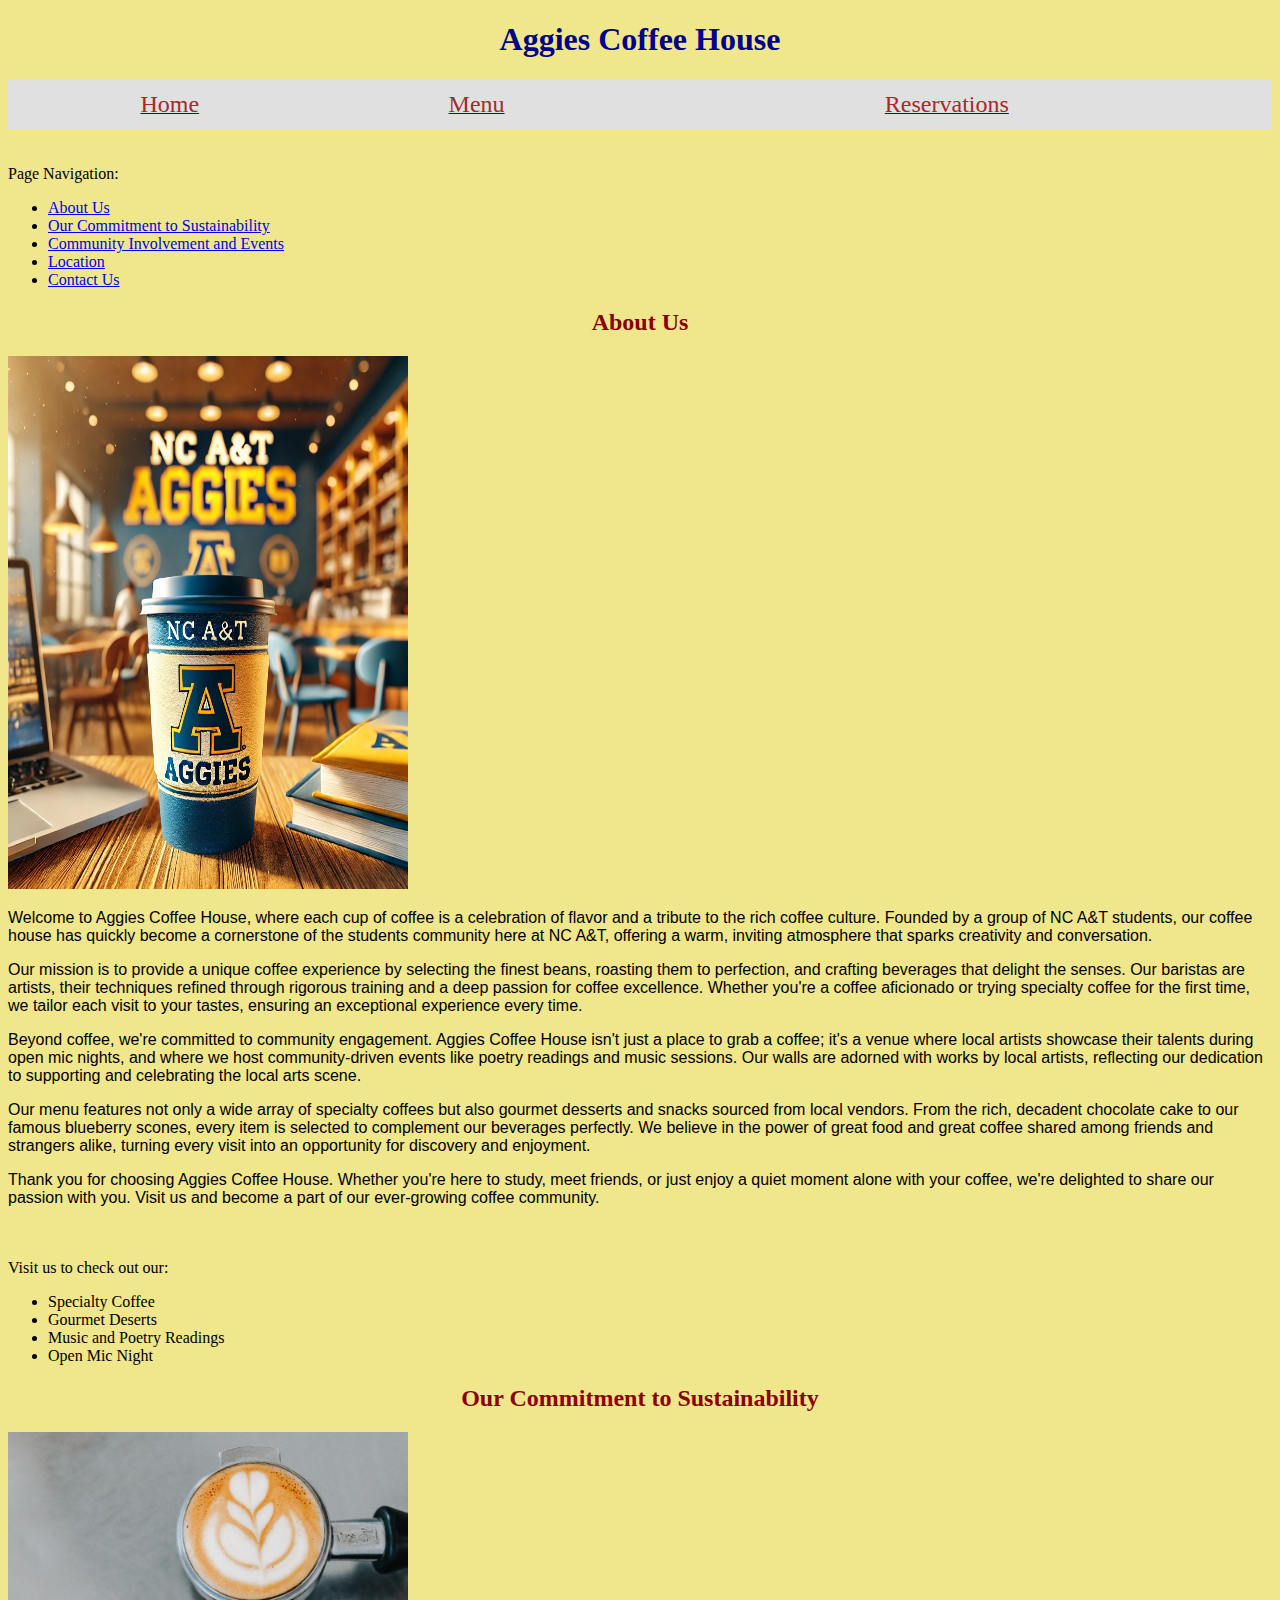
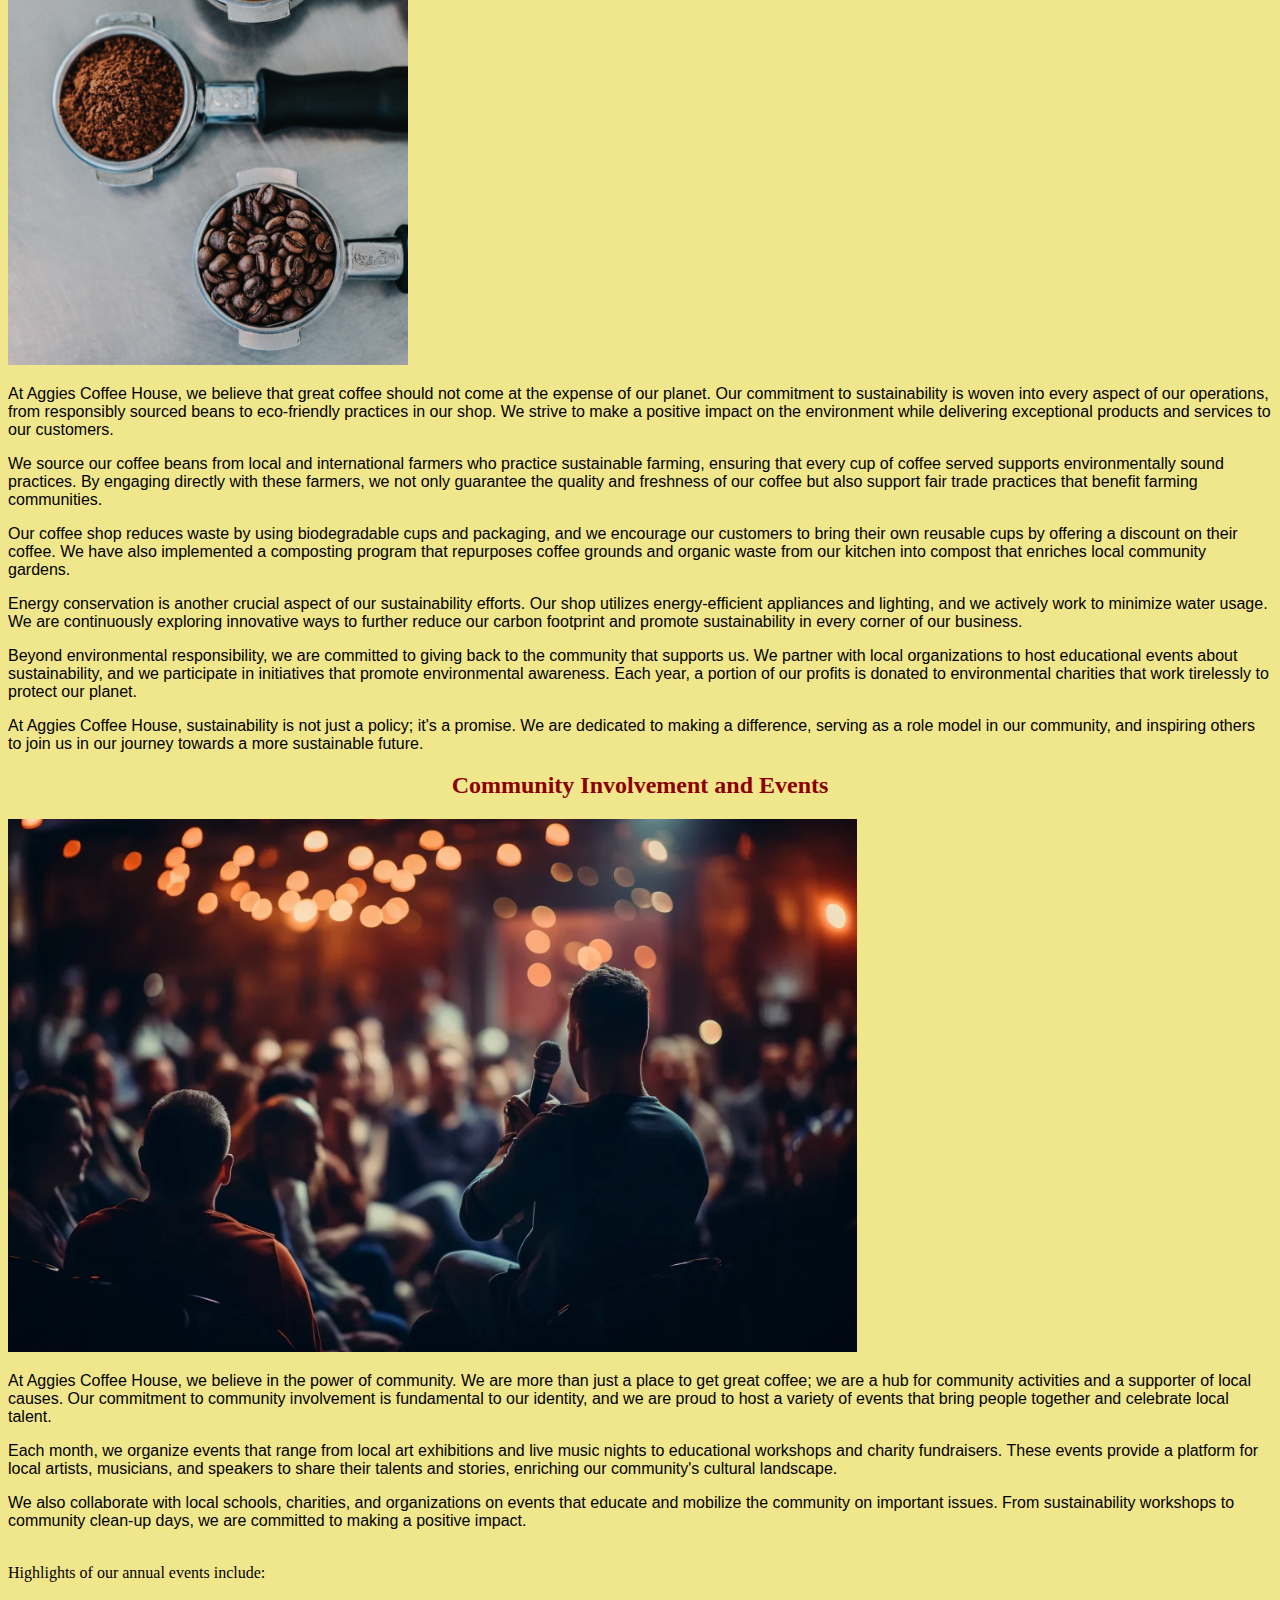
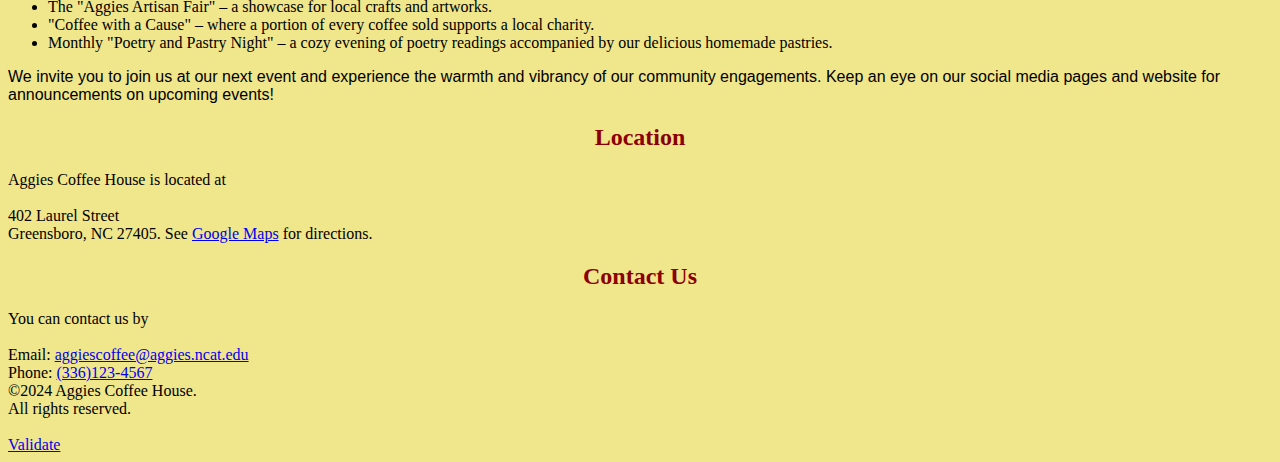
<file: assignment5/index.html>
<!DOCTYPE html>
<html lang="en">
<head>
    <meta charset="UTF-8">
    <title>Aggies Coffee House</title>
    <meta name="author" content="Group8">
    <link rel="icon" type="image/x-icon" href="images/favicon.ico">
</head>
<body bgcolor="#f0e68c">

    <header>
        <h1 align="center">
            <font color="darkblue">Aggies Coffee House</font>
        </h1>
        <nav>

            <table align="center" border="0" cellspacing="10" width="100%" bgcolor="#e0e0e0">
              <tr>
                <td align="center"><a href="index.html"><font color="brown" size="5">Home</font></a></td>
                <td align="center"><a href="menu.html"><font color="brown" size="5">Menu</font></a></td>
                <td align="center"><a href="reservations.html"><font color="brown" size="5">Reservations</font></a></td>
              </tr>
            </table>

            <br><br>Page Navigation:
            <ul>
                <li><a href="#about-us">About Us</a></li>
                <li><a href="#sustainability">Our Commitment to Sustainability</a></li>
                <li><a href="#community-events">Community Involvement and Events</a></li>
                <li><a href="#location">Location</a></li>
                <li><a href="#contact">Contact Us</a></li>
            </ul>
        </nav>
    </header>

    <main>
        <section id="about-us">
            <h2 align="center"><font color="darkred">About Us</font></h2>
            <img src="images/logo.png" alt="Aggies Coffee House" width="400" height="533">
            <p><font face="Arial" size="3">
                Welcome to Aggies Coffee House, where each cup of coffee is a celebration of flavor and a tribute to the rich coffee culture. Founded by a group of NC A&T students, our coffee house has quickly become a cornerstone of the students community here at NC A&T, offering a warm, inviting atmosphere that sparks creativity and conversation.
            </font></p>
            <p><font face="Arial" size="3">
                Our mission is to provide a unique coffee experience by selecting the finest beans, roasting them to perfection, and crafting beverages that delight the senses. Our baristas are artists, their techniques refined through rigorous training and a deep passion for coffee excellence. Whether you're a coffee aficionado or trying specialty coffee for the first time, we tailor each visit to your tastes, ensuring an exceptional experience every time.
            </font></p>
            <p><font face="Arial" size="3">
                Beyond coffee, we're committed to community engagement. Aggies Coffee House isn't just a place to grab a coffee; it's a venue where local artists showcase their talents during open mic nights, and where we host community-driven events like poetry readings and music sessions. Our walls are adorned with works by local artists, reflecting our dedication to supporting and celebrating the local arts scene.
            </font></p>
            <p><font face="Arial" size="3">
                Our menu features not only a wide array of specialty coffees but also gourmet desserts and snacks sourced from local vendors. From the rich, decadent chocolate cake to our famous blueberry scones, every item is selected to complement our beverages perfectly. We believe in the power of great food and great coffee shared among friends and strangers alike, turning every visit into an opportunity for discovery and enjoyment.
            </font></p>
            <p><font face="Arial" size="3">
                Thank you for choosing Aggies Coffee House. Whether you're here to study, meet friends, or just enjoy a quiet moment alone with your coffee, we're delighted to share our passion with you. Visit us and become a part of our ever-growing coffee community.
            </font></p>


            <br><br>Visit us to check out our:
            
            <ul>
                <li>Specialty Coffee</li>
                <li>Gourmet Deserts</li>
                <li>Music and Poetry Readings</li>
                <li>Open Mic Night</li>
            </ul>
        </section>

        <section id="sustainability">
            <h2 align="center"><font color="darkred">Our Commitment to Sustainability</font></h2>
            <img src="images/coffee.jpg" alt="Coffee" width="400" height="533">

            <p><font face="Arial" size="3">
                At Aggies Coffee House, we believe that great coffee should not come at the expense of our planet. Our commitment to sustainability is woven into every aspect of our operations, from responsibly sourced beans to eco-friendly practices in our shop. We strive to make a positive impact on the environment while delivering exceptional products and services to our customers.
            </font></p>
            <p><font face="Arial" size="3">
                We source our coffee beans from local and international farmers who practice sustainable farming, ensuring that every cup of coffee served supports environmentally sound practices. By engaging directly with these farmers, we not only guarantee the quality and freshness of our coffee but also support fair trade practices that benefit farming communities.
            </font></p>
            <p><font face="Arial" size="3">
                Our coffee shop reduces waste by using biodegradable cups and packaging, and we encourage our customers to bring their own reusable cups by offering a discount on their coffee. We have also implemented a composting program that repurposes coffee grounds and organic waste from our kitchen into compost that enriches local community gardens.
            </font></p>
            <p><font face="Arial" size="3">
                Energy conservation is another crucial aspect of our sustainability efforts. Our shop utilizes energy-efficient appliances and lighting, and we actively work to minimize water usage. We are continuously exploring innovative ways to further reduce our carbon footprint and promote sustainability in every corner of our business.
            </font></p>
            <p><font face="Arial" size="3">
                Beyond environmental responsibility, we are committed to giving back to the community that supports us. We partner with local organizations to host educational events about sustainability, and we participate in initiatives that promote environmental awareness. Each year, a portion of our profits is donated to environmental charities that work tirelessly to protect our planet.
            </font></p>
            <p><font face="Arial" size="3">
                At Aggies Coffee House, sustainability is not just a policy; it's a promise. We are dedicated to making a difference, serving as a role model in our community, and inspiring others to join us in our journey towards a more sustainable future.
            </font></p>
        </section>

        <section id="community-events">
            <h2 align="center"><font color="darkred">Community Involvement and Events</font></h2>
            <img src="images/community.png" alt="Community at Aggies Coffee House" height="533">

            <p><font face="Arial" size="3">
                At Aggies Coffee House, we believe in the power of community. We are more than just a place to get great coffee; we are a hub for community activities and a supporter of local causes. Our commitment to community involvement is fundamental to our identity, and we are proud to host a variety of events that bring people together and celebrate local talent.
            </font></p>
            <p><font face="Arial" size="3">
                Each month, we organize events that range from local art exhibitions and live music nights to educational workshops and charity fundraisers. These events provide a platform for local artists, musicians, and speakers to share their talents and stories, enriching our community's cultural landscape.
            </font></p>
            <p><font face="Arial" size="3">
                We also collaborate with local schools, charities, and organizations on events that educate and mobilize the community on important issues. From sustainability workshops to community clean-up days, we are committed to making a positive impact.
            </font></p>

            <br>Highlights of our annual events include:
                <ul>
                    <li>The "Aggies Artisan Fair" – a showcase for local crafts and artworks.</li>
                    <li>"Coffee with a Cause" – where a portion of every coffee sold supports a local charity.</li>
                    <li>Monthly "Poetry and Pastry Night" – a cozy evening of poetry readings accompanied by our delicious homemade pastries.</li>
                </ul>
            
            <p><font face="Arial" size="3">
                We invite you to join us at our next event and experience the warmth and vibrancy of our community engagements. Keep an eye on our social media pages and website for announcements on upcoming events!
            </font></p>
        </section>

        <section id="location">
            <h2 align="center"><font color="darkred">Location</font></h2>
                Aggies Coffee House is located at 
                <br><br>
                402 Laurel Street
                <br>
                Greensboro, NC 27405.
            
            See <a href="https://maps.app.goo.gl/orBDhaC6fTrbt9LY6" target="_blank">Google Maps</a> for directions.
        </section>

        <section id="contact">
            <h2 align="center"><font color="darkred">Contact Us</font></h2>
                You can contact us by 
                <br><br>
                Email: <a href="mailto:aggiescoffee@aggies.ncat.edu">aggiescoffee@aggies.ncat.edu</a>
                <br>
                Phone: <a href="tel:+13361234567">(336)123-4567</a>
        </section>

    </main>

    <footer>
        &copy;2024 Aggies Coffee House.<br>
        All rights reserved.<br><br>
        <a href="https://validator.w3.org/check?uri=referer" referrerpolicy="unsafe-url">Validate</a>
    </footer>


</body>
</html>
</file>
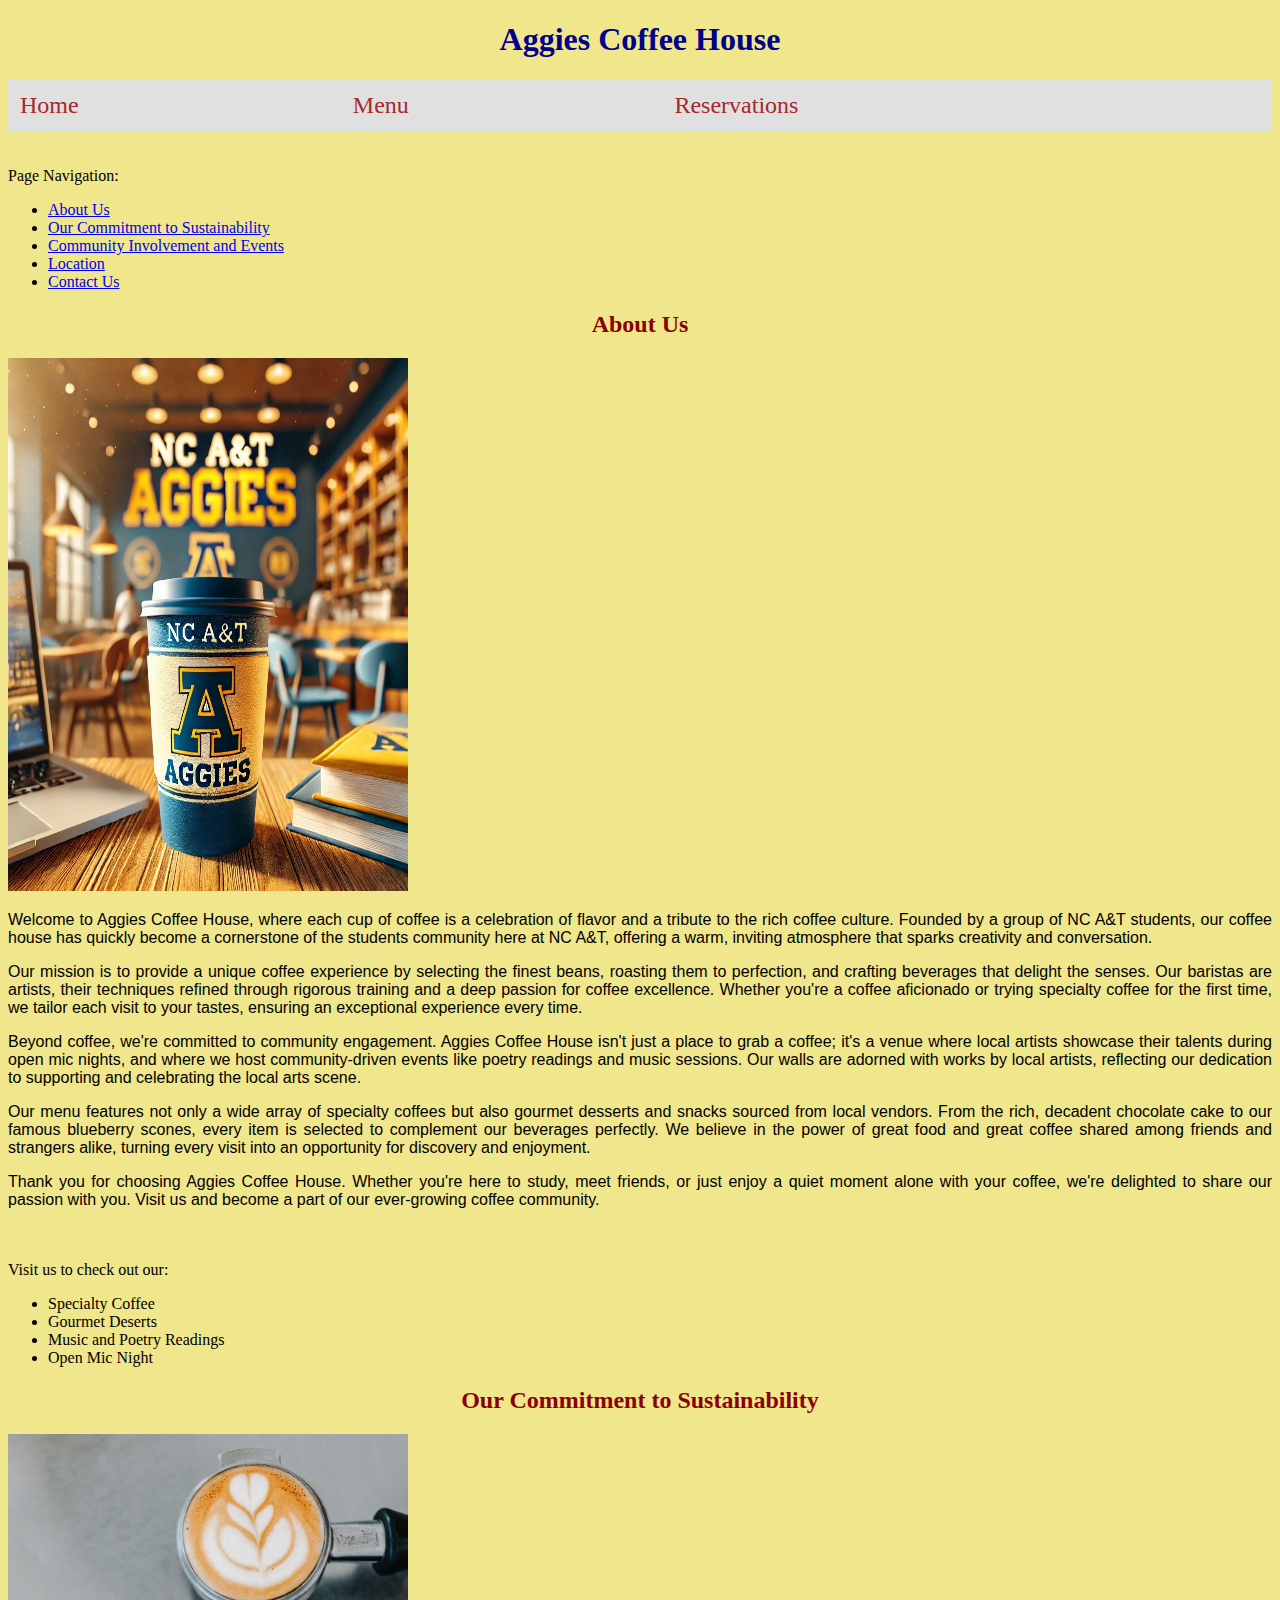
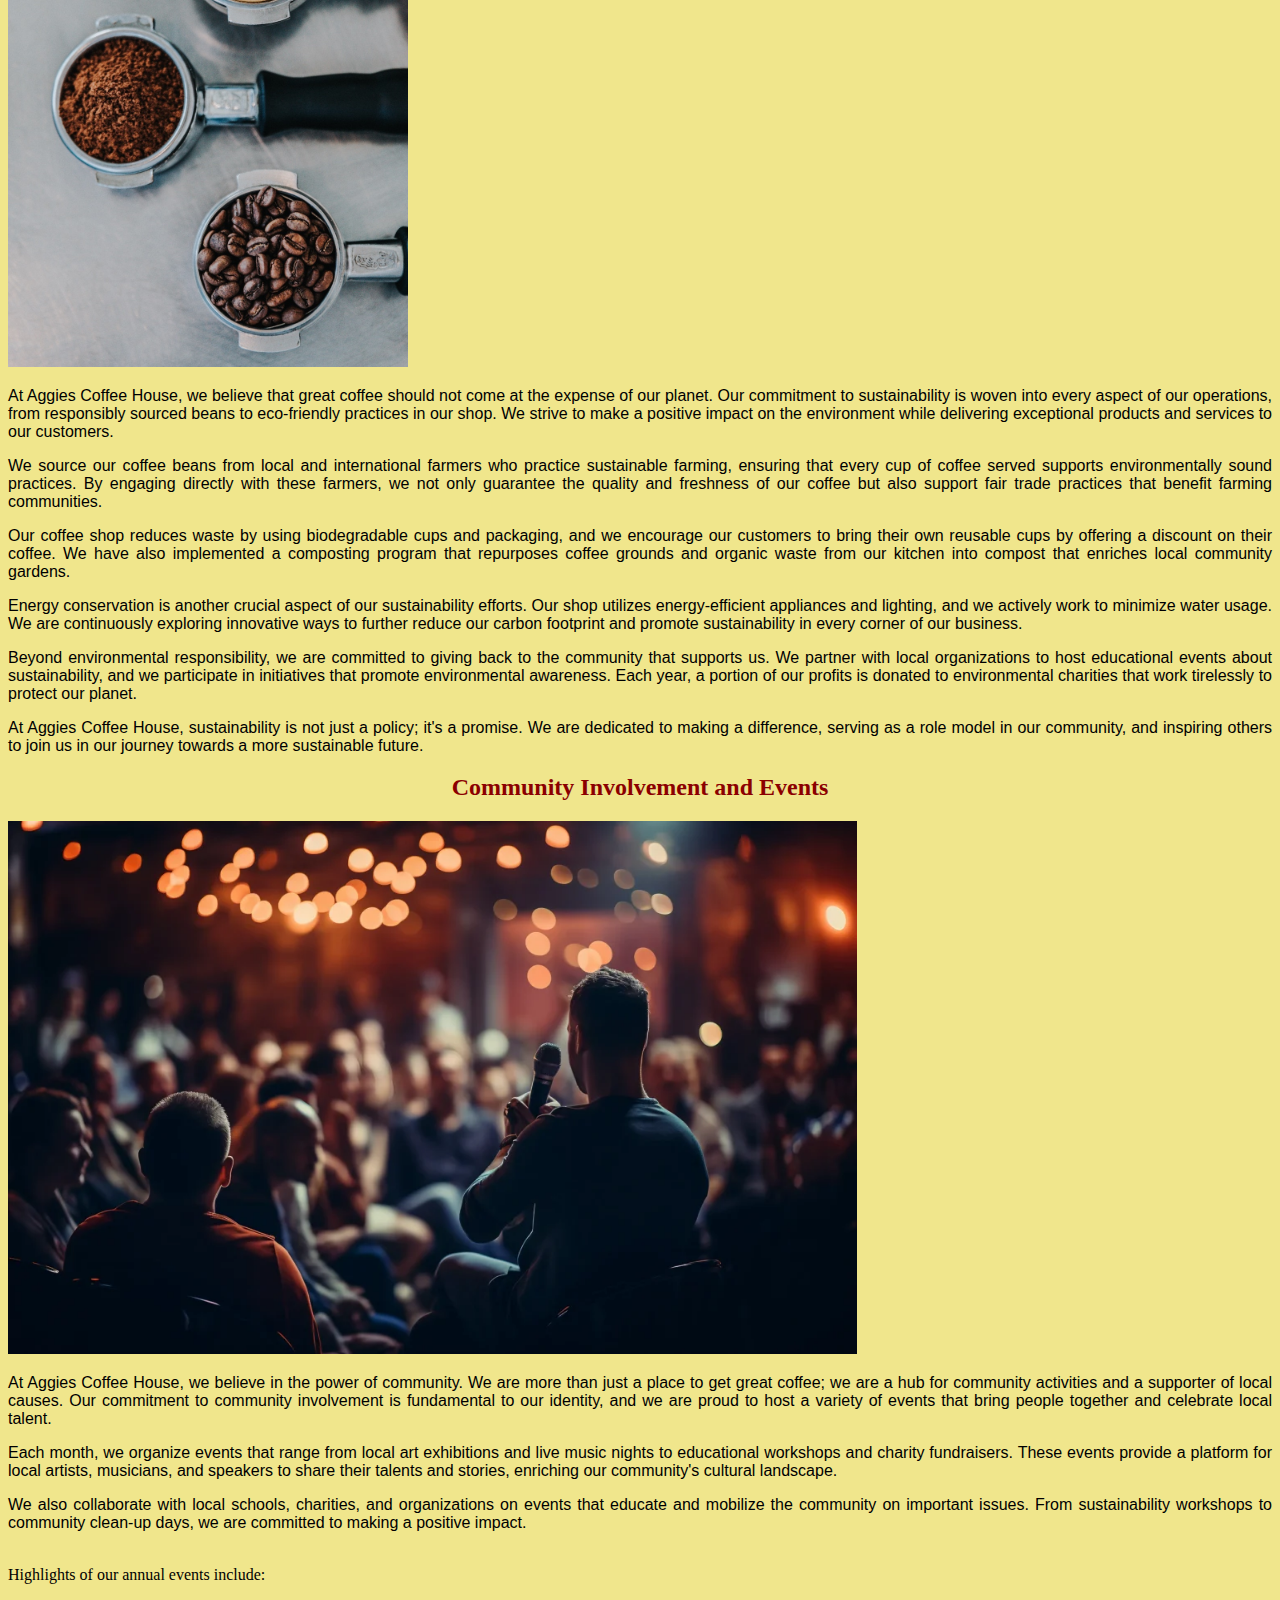
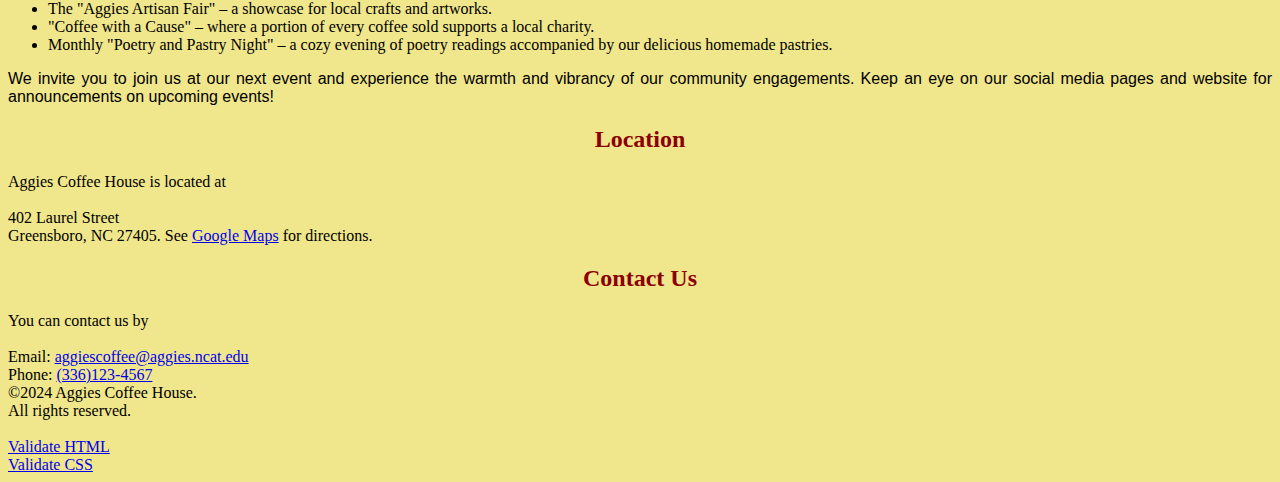
<file: assignment6/index.html>
<!DOCTYPE html>
<html lang="en">
<head>
    <meta charset="UTF-8">
    <title>Aggies Coffee House</title>
    <meta name="author" content="Group8">
    <link rel="icon" type="image/x-icon" href="images/favicon.ico">
<link rel="stylesheet" type="text/css" href="styles.css"></head>
<body>

    <header>
        <h1>Aggies Coffee House</h1>
        <nav>

            <table>
              <tr>
                <td><a href="index.html">Home</a></td>
                <td><a href="menu.html">Menu</a></td>
                <td><a href="reservations.html">Reservations</a></td>
              </tr>
            </table>

            <br><br>Page Navigation:
            <ul>
                <li><a href="#about-us">About Us</a></li>
                <li><a href="#sustainability">Our Commitment to Sustainability</a></li>
                <li><a href="#community-events">Community Involvement and Events</a></li>
                <li><a href="#location">Location</a></li>
                <li><a href="#contact">Contact Us</a></li>
            </ul>
        </nav>
    </header>

    <main>
        <section id="about-us">
            <h2>About Us</h2>
            <img src="images/logo.png" alt="Aggies Coffee House" width="400" height="533">
            <p>
                Welcome to Aggies Coffee House, where each cup of coffee is a celebration of flavor and a tribute to the rich coffee culture. Founded by a group of NC A&T students, our coffee house has quickly become a cornerstone of the students community here at NC A&T, offering a warm, inviting atmosphere that sparks creativity and conversation.
            </p>
            <p>
                Our mission is to provide a unique coffee experience by selecting the finest beans, roasting them to perfection, and crafting beverages that delight the senses. Our baristas are artists, their techniques refined through rigorous training and a deep passion for coffee excellence. Whether you're a coffee aficionado or trying specialty coffee for the first time, we tailor each visit to your tastes, ensuring an exceptional experience every time.
            </p>
            <p>
                Beyond coffee, we're committed to community engagement. Aggies Coffee House isn't just a place to grab a coffee; it's a venue where local artists showcase their talents during open mic nights, and where we host community-driven events like poetry readings and music sessions. Our walls are adorned with works by local artists, reflecting our dedication to supporting and celebrating the local arts scene.
            </p>
            <p>
                Our menu features not only a wide array of specialty coffees but also gourmet desserts and snacks sourced from local vendors. From the rich, decadent chocolate cake to our famous blueberry scones, every item is selected to complement our beverages perfectly. We believe in the power of great food and great coffee shared among friends and strangers alike, turning every visit into an opportunity for discovery and enjoyment.
            </p>
            <p>
                Thank you for choosing Aggies Coffee House. Whether you're here to study, meet friends, or just enjoy a quiet moment alone with your coffee, we're delighted to share our passion with you. Visit us and become a part of our ever-growing coffee community.
            </p>


            <br><br>Visit us to check out our:
            
            <ul>
                <li>Specialty Coffee</li>
                <li>Gourmet Deserts</li>
                <li>Music and Poetry Readings</li>
                <li>Open Mic Night</li>
            </ul>
        </section>

        <section id="sustainability">
            <h2>Our Commitment to Sustainability</h2>

            <img src="images/coffee.jpg" alt="Coffee" width="400" height="533">

            <p>
                At Aggies Coffee House, we believe that great coffee should not come at the expense of our planet. Our commitment to sustainability is woven into every aspect of our operations, from responsibly sourced beans to eco-friendly practices in our shop. We strive to make a positive impact on the environment while delivering exceptional products and services to our customers.
            </p>
            <p>
                We source our coffee beans from local and international farmers who practice sustainable farming, ensuring that every cup of coffee served supports environmentally sound practices. By engaging directly with these farmers, we not only guarantee the quality and freshness of our coffee but also support fair trade practices that benefit farming communities.
            </p>
            <p>
                Our coffee shop reduces waste by using biodegradable cups and packaging, and we encourage our customers to bring their own reusable cups by offering a discount on their coffee. We have also implemented a composting program that repurposes coffee grounds and organic waste from our kitchen into compost that enriches local community gardens.
            </p>
            <p>
                Energy conservation is another crucial aspect of our sustainability efforts. Our shop utilizes energy-efficient appliances and lighting, and we actively work to minimize water usage. We are continuously exploring innovative ways to further reduce our carbon footprint and promote sustainability in every corner of our business.
            </p>
            <p>
                Beyond environmental responsibility, we are committed to giving back to the community that supports us. We partner with local organizations to host educational events about sustainability, and we participate in initiatives that promote environmental awareness. Each year, a portion of our profits is donated to environmental charities that work tirelessly to protect our planet.
            </p>
            <p>
                At Aggies Coffee House, sustainability is not just a policy; it's a promise. We are dedicated to making a difference, serving as a role model in our community, and inspiring others to join us in our journey towards a more sustainable future.
            </p>
        </section>

        <section id="community-events">
            <h2>Community Involvement and Events</h2>
            <img src="images/community.png" alt="Community at Aggies Coffee House" height="533">

            <p>
                At Aggies Coffee House, we believe in the power of community. We are more than just a place to get great coffee; we are a hub for community activities and a supporter of local causes. Our commitment to community involvement is fundamental to our identity, and we are proud to host a variety of events that bring people together and celebrate local talent.
            </p>
            <p>
                Each month, we organize events that range from local art exhibitions and live music nights to educational workshops and charity fundraisers. These events provide a platform for local artists, musicians, and speakers to share their talents and stories, enriching our community's cultural landscape.
            </p>
            <p>
                We also collaborate with local schools, charities, and organizations on events that educate and mobilize the community on important issues. From sustainability workshops to community clean-up days, we are committed to making a positive impact.
            </p>

            <br>Highlights of our annual events include:
                <ul>
                    <li>The "Aggies Artisan Fair" – a showcase for local crafts and artworks.</li>
                    <li>"Coffee with a Cause" – where a portion of every coffee sold supports a local charity.</li>
                    <li>Monthly "Poetry and Pastry Night" – a cozy evening of poetry readings accompanied by our delicious homemade pastries.</li>
                </ul>
            
            <p>
                We invite you to join us at our next event and experience the warmth and vibrancy of our community engagements. Keep an eye on our social media pages and website for announcements on upcoming events!
            </p>
        </section>

        <section id="location">
            <h2>Location</h2>
                Aggies Coffee House is located at 
                <br><br>
                402 Laurel Street
                <br>
                Greensboro, NC 27405.
            
            See <a href="https://maps.app.goo.gl/orBDhaC6fTrbt9LY6" target="_blank">Google Maps</a> for directions.
        </section>

        <section id="contact">
            <h2>Contact Us</h2>
                You can contact us by 
                <br><br>
                Email: <a href="mailto:aggiescoffee@aggies.ncat.edu">aggiescoffee@aggies.ncat.edu</a>
                <br>
                Phone: <a href="tel:+13361234567">(336)123-4567</a>
        </section>

    </main>

    <footer>
        &copy;2024 Aggies Coffee House.<br>
        All rights reserved.<br><br>

        <a href="https://validator.w3.org/check?uri=referer" referrerpolicy="unsafe-url">Validate HTML</a> <br>

        <a href="https://jigsaw.w3.org/css-validator/check/referer" referrerpolicy="unsafe-url">Validate CSS</a>
    </footer>

</body>
</html>
</file>
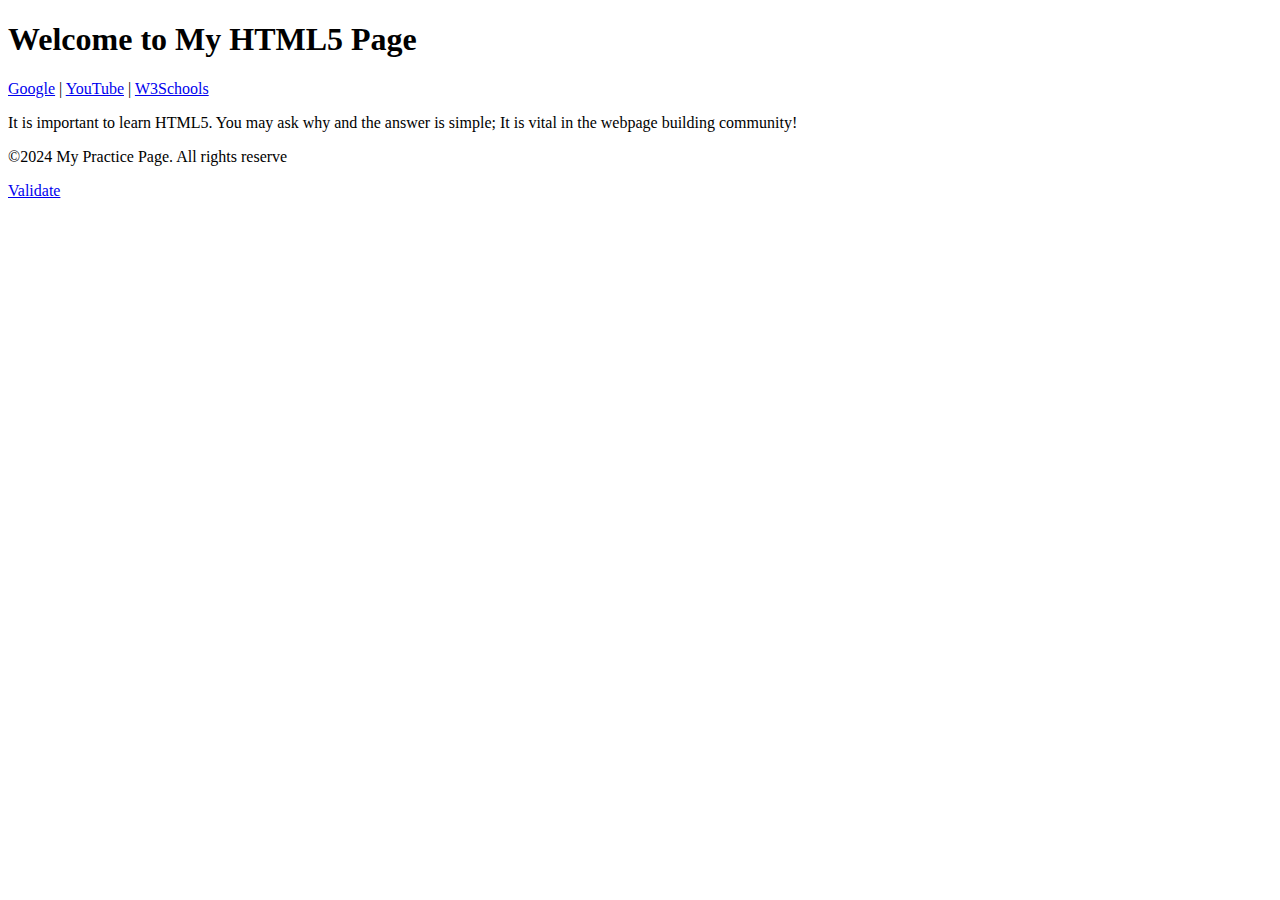
<file: Assignment3/Group12-Assignment3.html>
<!DOCTYPE html>
<html lang="en">
	<head>
		<title>My HTML5 Page</title>
		<meta charset="UTF-8">
	</head>

	<body>
		<h1>Welcome to My HTML5 Page</h1>
			<nav>
				<a href="https://www.google.com">Google</a> |
				<a href="https://www.youtube.com">YouTube</a> |	
				<a href="https://www.w3schools.com">W3Schools</a>
			</nav>

		<main>
			<p>It is important to learn HTML5. You may ask why and the answer is simple; It is vital in the webpage building community!</p>

		</main>

		<footer>
			<p>©2024 My Practice Page. All rights reserve</p>
			<a href="https://validator.w3.org/check?uri=referer" referrerpolicy="unsafe-url">Validate</a>

		</footer>

	</body>

</html>
</file>
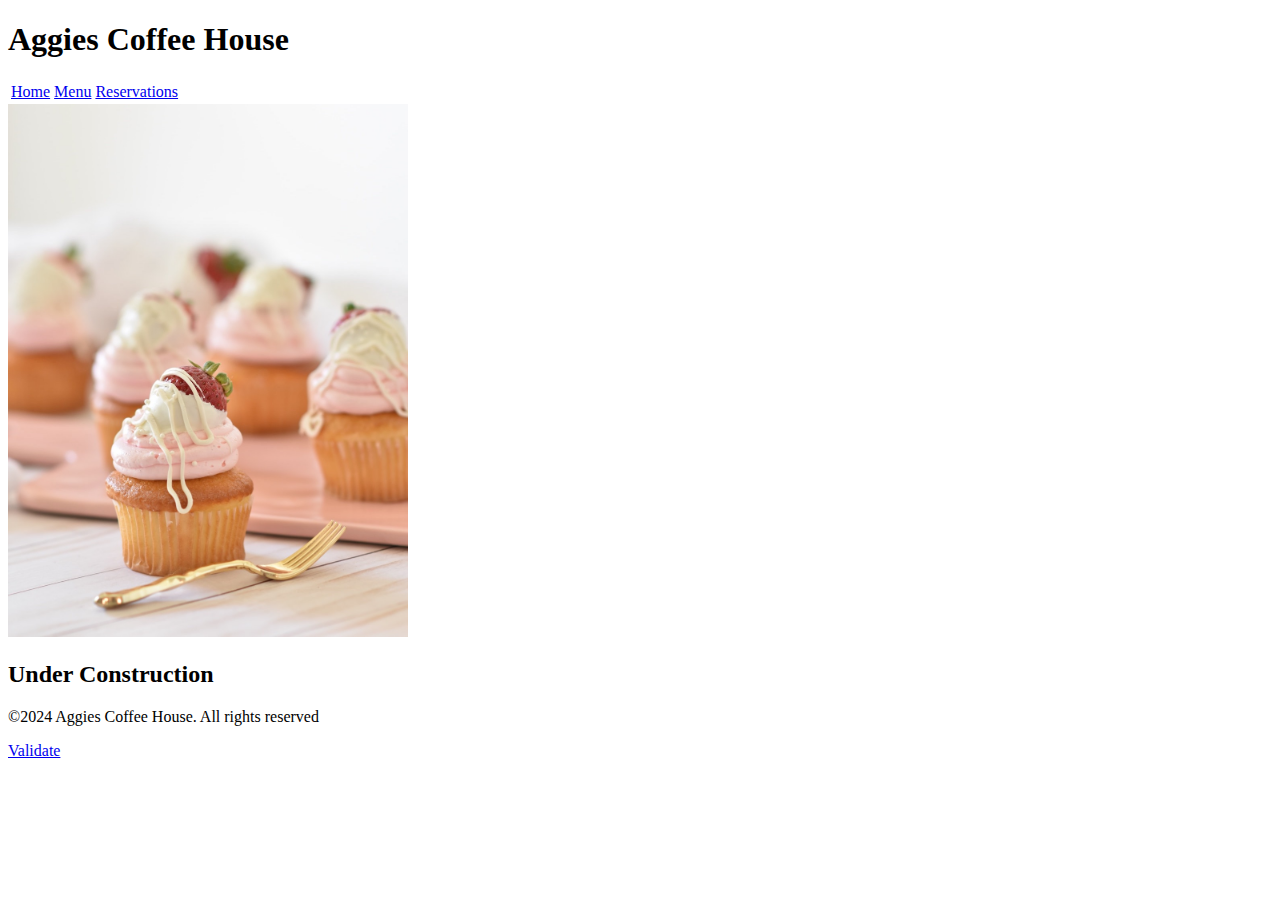
<file: assignment5/menu.html>
<!DOCTYPE html>
<html lang="en">
<head>
    <meta charset="UTF-8">
    <title>Aggies Coffee House</title>
    <meta name="author" content="Group#">
    <link rel="icon" type="image/x-icon" href="images/favicon.ico">
</head>
<body>
    
    <header>
        <h1>Aggies Coffee House</h1>
        <nav>
            <table>
              <tr>
                <td><a href="index.html">Home</a></td>
                <td><a href="menu.html">Menu</a></td>
                <td><a href="reservations.html">Reservations</a></td>
              </tr>
            </table>
        </nav>
    </header>
    
    <main>
        <img src="images/dessert.jpg" alt="Desserts" width="400" height="533">
        <h2>Under Construction</h2>
    </main>

    <footer>
        <p> &copy;2024 Aggies Coffee House. All rights reserved</p>
        <a href="https://validator.w3.org/check?uri=referer" referrerpolicy="unsafe-url">Validate</a>
    </footer>

</body>
</html>
</file>
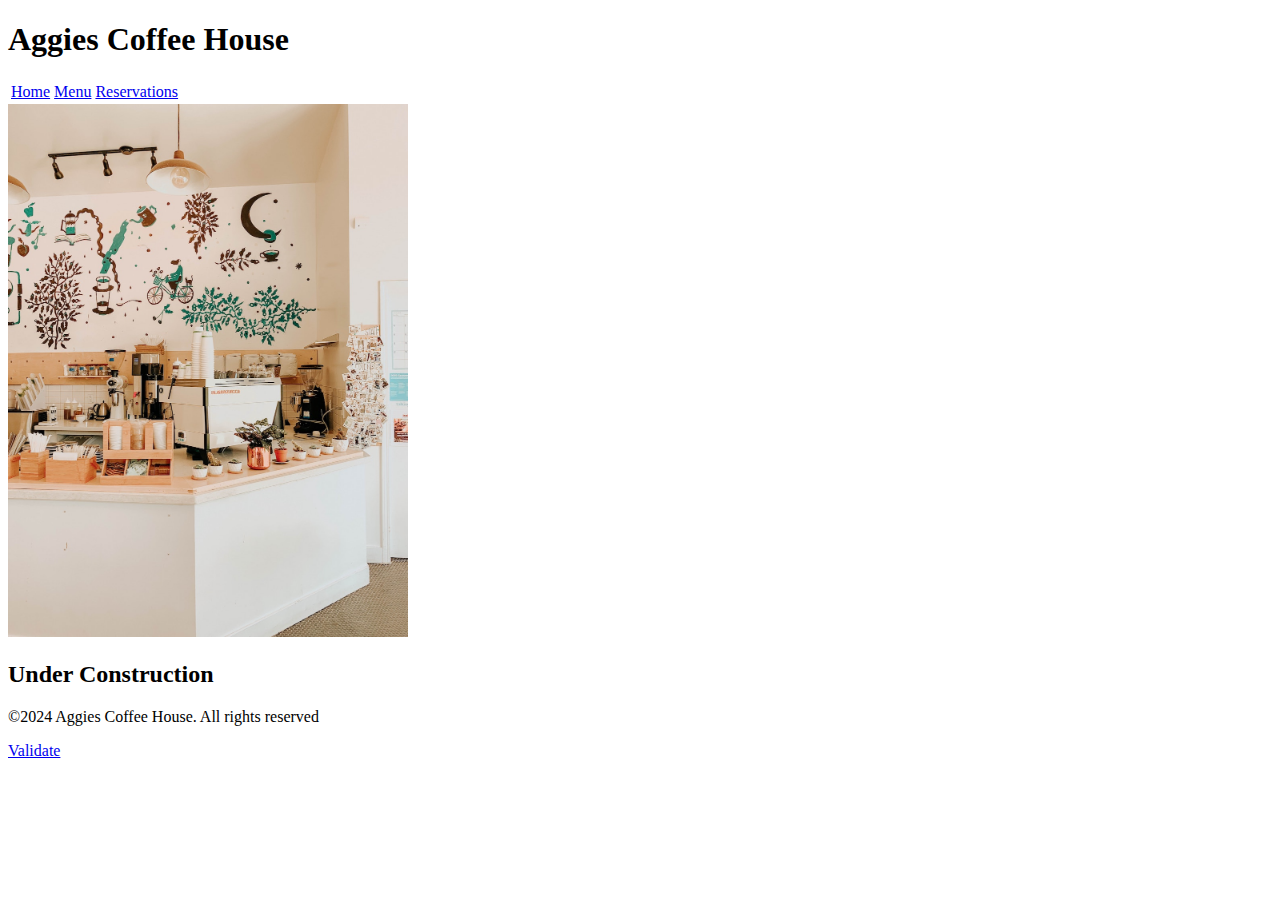
<file: assignment5/reservations.html>
<!DOCTYPE html>
<html lang="en">
<head>
    <meta charset="UTF-8">
    <title>Aggies Coffee House</title>
    <meta name="author" content="Group#">
    <link rel="icon" type="image/x-icon" href="images/favicon.ico">
</head>
<body>
    
    <header>
        <h1>Aggies Coffee House</h1>
        <nav>
            <table>
              <tr>
                <td><a href="index.html">Home</a></td>
                <td><a href="menu.html">Menu</a></td>
                <td><a href="reservations.html">Reservations</a></td>
              </tr>
            </table>
        </nav>
    </header>
    
    <main>
        <img src="images/shop.jpg" alt="Shop" width="400" height="533">
     <h2>Under Construction</h2>
 
    </main>

    <footer>
        <p> &copy;2024 Aggies Coffee House. All rights reserved</p>
        <a href="https://validator.w3.org/check?uri=referer" referrerpolicy="unsafe-url">Validate</a>
    </footer>

</body>
</html>
</file>
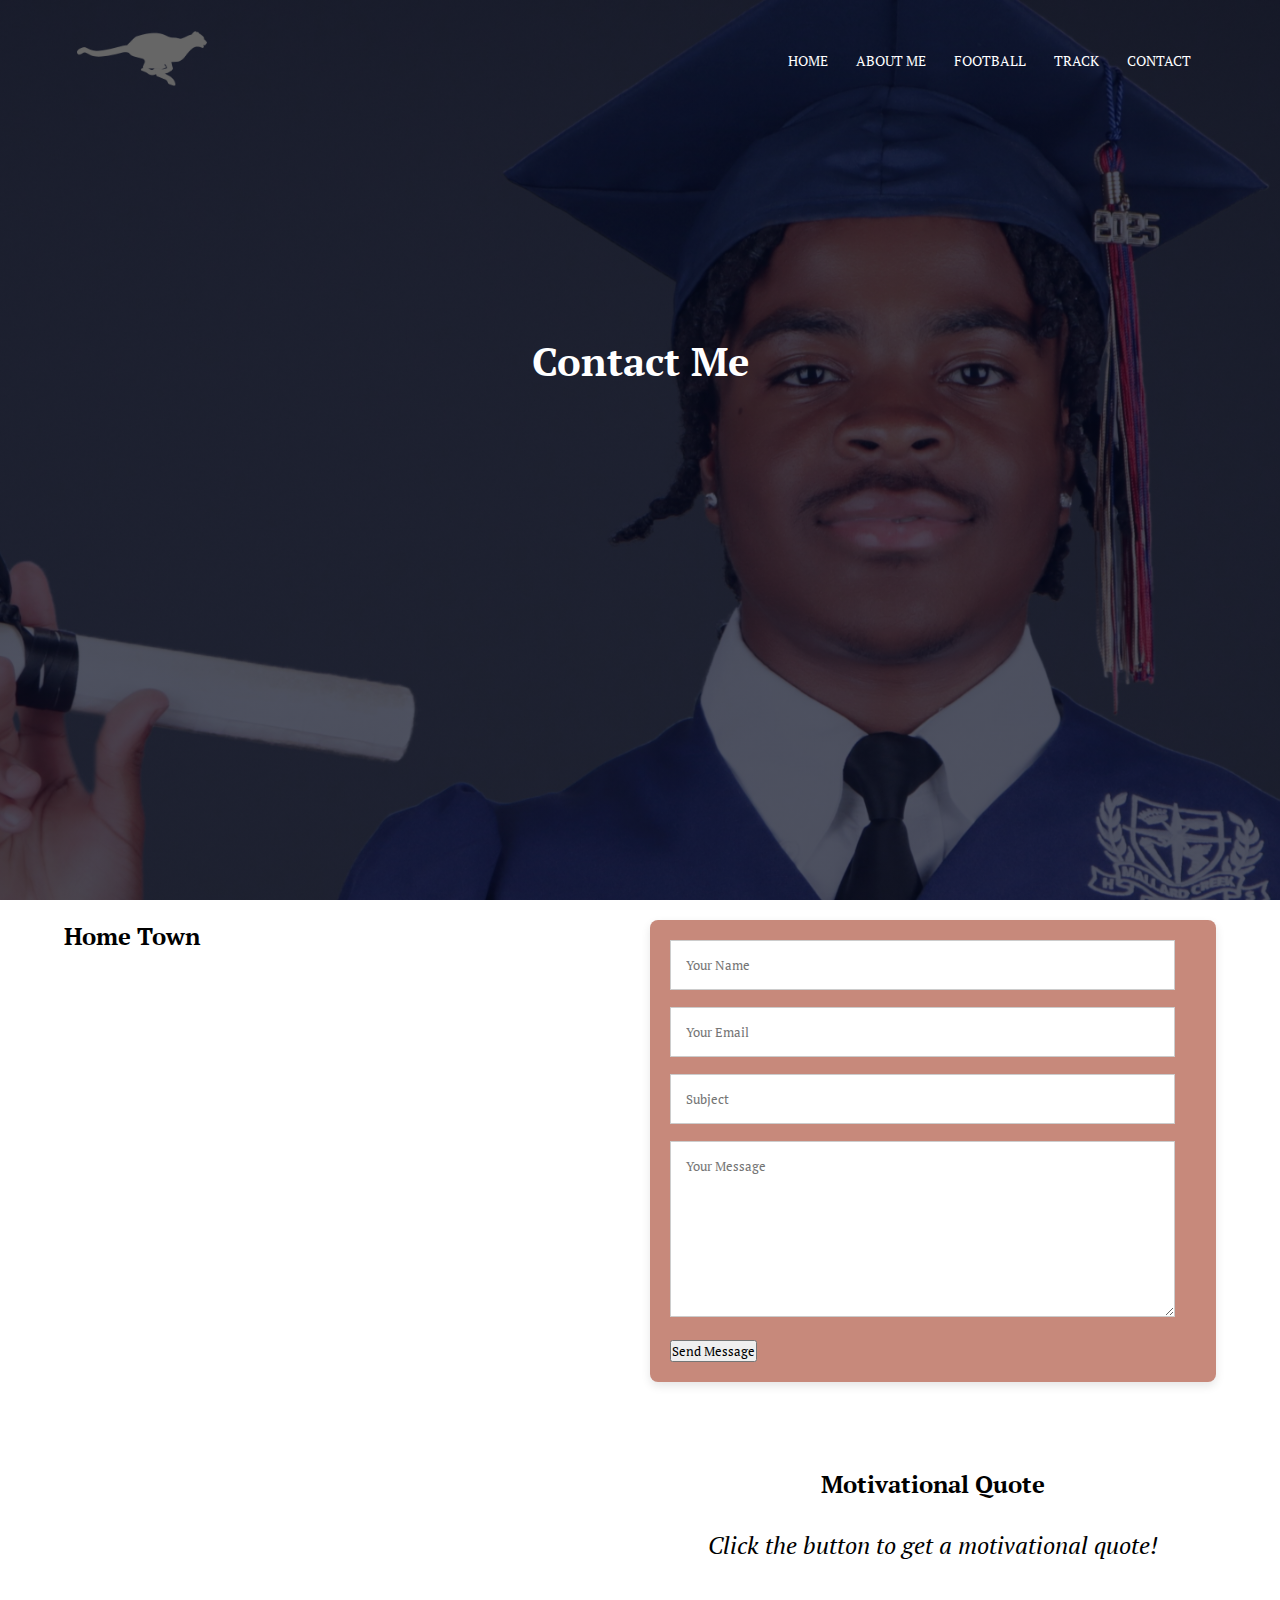
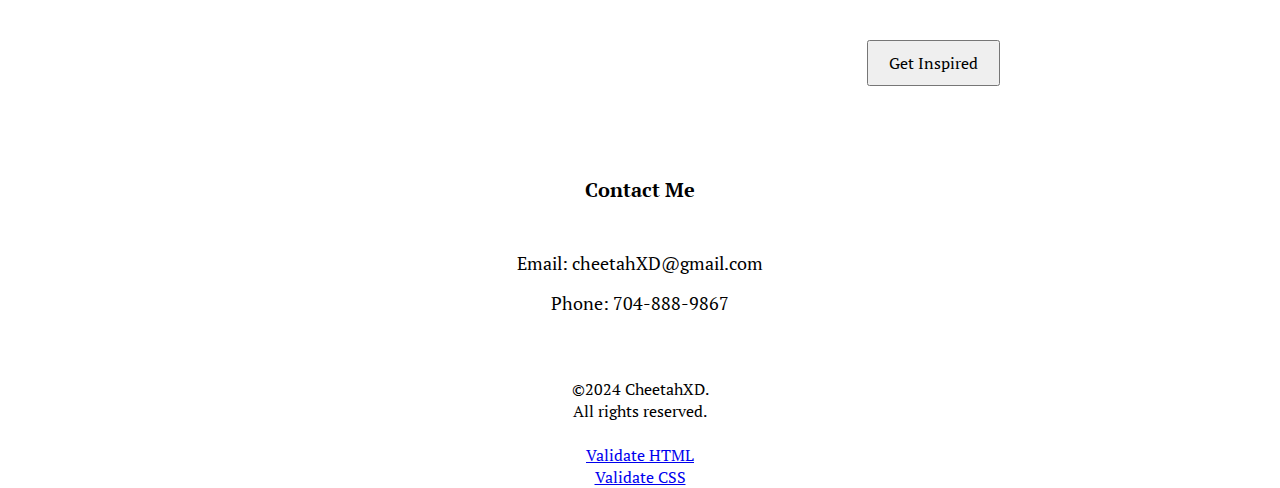
<file: project/contact.html>
<!DOCTYPE html>
<html lang="en">
<head>
    <!-- Metadata for the webpage -->
    <meta charset="UTF-8">
    <meta name="viewport" content="width=device-width,  initial-scale=1.0">
    <title> CheetahXD - Christian Dixon</title><!-- Title that appears on the browser tab -->
    <!-- Links the CSS file for styling -->
    <link rel="stylesheet" href="style1.css">
    <!-- Preconnect to Google's font server to improve loading performance -->
    <link rel="preconnect" href="https://fonts.googleapis.com">
<link rel="preconnect" href="https://fonts.gstatic.com" crossorigin>
<!-- Links Google Font 'PT Serif' to use in the website -->
<link href="https://fonts.googleapis.com/css2?family=PT+Serif:wght@400;700&display=swap" rel="stylesheet">



</head>
<body>
    <main><!-- Main content area for the page -->

<!-- Header section at the top of the page with navigation-->
        <section class="sub-header2">
        <nav>
            <!-- Logo that links to the homepage -->
            <a href="index.html"><img src="pictures/logo.png" alt="Logo"></a>
            <!-- Navigation links for each of the sections of the website -->
            <div class="nav-links">
                 <ul>
                    <li><a href="index.html">HOME</a></li>
                    <li><a href="aboutMe.html">ABOUT ME</a></li>
                    <li><a href="football.html">FOOTBALL</a></li>
                    <li><a href="track.html">TRACK</a></li>
                    <li><a href="contact.html">CONTACT</a></li>
                </ul>
            </div>
        </nav>

        <div class="sub-title2"><!--subtitle for Contact Me page -->
            <h1>Contact Me</h1><!-- Main heading-->
        </div>

    </section>

<!-- Container for the contact form and location map -->
<div class="contact-location-container">
<section class="location">
    <!-- display hometown with an embedded Google Map -->
    <h2>Home Town</h2>
    <!-- The iframe embeds a Google Map of Charlotte, NC, providing visual context for the user's hometown -->
    <iframe src="https://www.google.com/maps/embed?pb=!1m18!1m12!1m3!1d208648.5184583561!2d-80.83982895!3d35.20315345!2m3!1f0!2f0!3f0!3m2!1i1024!2i768!4f13.1!3m3!1m2!1s0x88541fc4fc381a81%3A0x884650e6bf43d164!2sCharlotte%2C%20NC!5e0!3m2!1sen!2sus!4v1729218936466!5m2!1sen!2sus" width="600" height="450" style="border:0;" allowfullscreen="" loading="lazy" referrerpolicy="no-referrer-when-downgrade"></iframe>
</section>

        <!-- Section for the contact form where users can send messages -->
        <section class="contact-me">
            
            <div class="contact">
                <!-- Form for users to input their contact information -->
                <form action="process_form.php" method="post"><!-- Specifies the action for form submission -->
                    <input type="text" placeholder="Your Name" required> <!-- Input field for the user's name -->
                    <input type="email" placeholder="Your Email" required><!-- Input field for the user's email -->
                    <input type="text" placeholder="Subject" required><!-- Input field for the subject of the message -->
                    <textarea rows="8" placeholder="Your Message" required></textarea><!-- Text area for the message body -->
                    <button type="submit" class="send-btn">Send Message</button> <!-- Submit button to send the form -->
                </form>
            </div>

            <div id="quote-section">
                <br><br><br>
                <h2>Motivational Quote</h2>
                <p id="quote">Click the button to get a motivational quote!</p>
                <p id="author"></p>
                <button id="fetchQuoteBtn">Get Inspired</button>
            </div>




        </section>
</div>


    
</main>


<footer> <!-- Footer section at the bottom of each page -->

    <section class="footer1">
    <h4>Contact Me</h4> <!-- heading for contact information -->
    <p>Email: cheetahXD@gmail.com <br> Phone: 704-888-9867</p><!-- Contact details -->
    </section>
        &copy;2024 CheetahXD.<br><!-- Copyright notice -->
        All rights reserved.<br><br>

        <!-- Links for validating HTML and CSS -->
        <a href="https://validator.w3.org/check?uri=referer"
        referrerpolicy="unsafe-url"> Validate HTML </a> <br>
        <a href="https://jigsaw.w3.org/css-validator/check/referer"
        referrerpolicy="unsafe-url"> Validate CSS </a>

</footer>

<script src="https://code.jquery.com/jquery-3.6.0.min.js"></script>
<script src="./javaScript.js"></script>

</body>


</html>
</file>
<file: assignment6/styles.css>
body{
	background-color: #f0e68c;
}
h1{
	text-align: center;
	color: darkblue;
}
table{
	width: 100%;
	background-color: #e0e0e0;
}
td{
	padding: 10px;
}
table a{
	color:brown;
	font-size: 1.5em;
	text-decoration: none;
}
h2{
	text-align: center;
	color: darkred;
}
p{
	font-family: Arial;
	font-size: 16px;
	text-align: justify;
}
</file>
<file: project/style1.css>
*{/*Reseting all elements*/
    margin:0;
    padding: 0;   
    font-family: "PT Serif", serif;
}
/* Styling for regular weight PT Serif font */
.pt-serif-regular {
  font-family: "PT Serif", serif;
  font-weight: 400;
  font-style: normal;
}
/* Styling for bold weight PT Serif font */
.pt-serif-bold {
  font-family: "PT Serif", serif;
  font-weight: 700;
  font-style: normal;
}
/* Header styling ie Set minimum height to 150 of the viewport height, using flexbox layout, arranging 
items in a column, and setting background */
.header{
    min-height: 150vh;
    width: 100%;
    display:flex;
    flex-direction: column;
    background-image: linear-gradient(rgba(4,9,30,0.7),rgba(4,9,30,0.7)),url(pictures/Cyearbook.jpg);
    background-size: cover;
    background-position: center;
    position: relative;
}
/* Styles the navigation bar */
nav{
    display: flex; /* Enables Flexbox layout for the navigation bar, allowing easy alignment of child elements */
    padding: 2% 6%; /* Adds padding around the navigation bar for spacing, using percentages for responsiveness */
    justify-content: space-between; /* Distributes space between child elements, placing them at the far left and right */
    align-items: center; /* Vertically centers the items within the navigation bar */

}
/* Styles the logo image within the navigation bar */
nav img{
    width: 130px;/* Sets the logo width to a fixed size to maintain consistent appearance */

}

/* Styles the container for navigation links */
.nav-links{
    flex: 1; /* Allows the navigation links to grow and fill available space */
    text-align: right; /* Aligns the navigation links to the right side of the container */
    display: flex; /* Uses Flexbox for horizontal alignment of links */
    justify-content: flex-end; /* Ensures that the links are pushed to the right end */

}

/* Styles each list item (link) within the navigation */
.nav-links ul li{
    list-style: none; /* Removes the default bullet points */
    display: inline-block; /* Makes the list items appear in a row */
    padding: 8px 12px; /* Adds padding around each link for better spacing */
    position: relative; /* Sets up positioning context for child elements like pseudo-elements */

}

/* Styles the anchor tags (links) inside each navigation list item */
.nav-links ul li a{
    color:#fff;
    text-decoration: none;/* Removes the underline from the links */
    font-size: 14px;

}
/* Adds an animated underline effect */
.nav-links ul li::after{
    content: ''; /* Creates a pseudo-element for the underline effect */
    width: 0%; /* Starts with a zero-width underline */
    height: 2px; /* Sets the thickness of the underline */
    background: #f44336; /* Colors the underline red */
    display: block; /* Displays the pseudo-element as a block */
    margin: auto; /* Centers the underline within the element */
    transition: 0.7s; /* Smoothly animates the width change */
}

/* Expands the underline to full width when hovering over the link */
.nav-links ul li:hover::after{
    width:100%;
}
/*Introduction to home page, centers and increases text*/
.text-box{
    width: 90%;  /* Sets the text box to occupy 90% of the available width */
    color: #fff;
    position:absolute; /* Positions the text box absolutely within its parent */
    top:50%; /* Moves the text box down to 50% from the top */
    left: 50%; /* Moves the text box to the center horizontally */
    transform: translate(-50%,-50%);/* Perfectly centers the text box */
    text-align: center;/* Aligns the text content to the center */
}


.text-box h1{ /* Styles the main heading inside the text box */
    font-size:62px;

}
.text-box p{ /* Styles the paragraph inside the text box */
    margin:10px 0 40px; /* Adds margin to separate the paragraph from other elements */
    font-size: 20px;
    color: ghostwhite;
}


.learn-btn{/* Styles the "Learn More" button */
    display: inline-block; /* Makes the button an inline-block for padding */
    text-decoration: none; /* Removes any underline from the button text */
    color:ghostwhite;
    border: 2px solid gold; /* Adds a gold border around the button */
    padding: 12px 34px; /* Adds padding inside the button for spacing */
    font-size:15px;
    background: transparent;
    position: relative;
    cursor:pointer;/* Changes the cursor to a pointer on hover */
}

.learn-btn:hover{ /* Styles the button on hover */
    border:2px solid gold; /* Maintains the gold border on hover */
    background: gold; /* Changes the background to gold on hover */
    transition: 1s; /* Animates the color change over 1 second */
}



/* Home */

/* Home section styling gives the main content area a centered and balanced layout,
ensuring it fits well on the screen. The content is placed in the center of the page with 
some extra space at the top to create a visually appealing introduction. */

.home{
    width:80%;
    margin: auto;
    text-align:center;
    padding-top: 100px;
}

/* Styling for main headings provides a bold, prominent look that draws attention,
 giving the titles more emphasis and making them stand out from other 
 text on the page. */
h1{
    font-size:40px;
    font-weight:600;

}

/* Paragraph styling enhances readability using with line spacing that makes long 
sections of text more approachable. */
p{
    color: black;
    font-size:18px;
    font-weight: 300;
    line-height: 40px;
    padding: 25px;
}

/* The row class uses Flexbox to arrange content in a horizontal line.
Automatically adjusting the spacing between items as needed. */

.row{
    margin-top:5%;
    display: flex;
    justify-content: space-between;
}

/* Styling for the q-back class creates a visually distinct card or box for 
content. The rounded corners and padding give a softer, more inviting look,
while the light background helps highlight the content inside. */
.q-back{
    flex-basis: 48%;
    background: #fff3f3;
    border-radius:10px;
    margin-bottom: 5%;
    padding:40px 20px;
    box-sizing:border-box;
}

/* Styling for the heading */
.q-back h3 {
    font-size: 24px;
    color: #333;
    margin-bottom: 15px;
}
/* Styles items within the q-back sections appear as traditional bulleted lists */
.q-back ul {
    list-style-type: disc; 
    padding-left: 20px;

}


.q-back li {
    font-size: 18px;
    color: black;
    line-height: 1.6; /* Increases spacing between list items */
    margin-bottom: 10px; /* Adds space below each list item */
}


h3{
    text-align:center;
    font-weight:600;
    font-size: 25px;
    margin: 10px 0;

}


/* Carousel Section */
.carousel-container {
    text-align: center;
    padding: 10px; /* Reduced padding to shrink the length */
    background-color: #fff3f3; /* Same color as "Quick Background" and "Current Accomplishments" sections */
    border-radius: 10px; /* Optional for a consistent look with other sections */
    box-shadow: 0 4px 10px rgba(0, 0, 0, 0.1); /* Optional for a subtle shadow effect */
}

.carousel {
    margin: 0 auto;
    width: 70%; /* Adjust the width for a smaller appearance */
    max-width: 500px; /* Limit maximum size for consistency */
}

.slide {
    padding: 20px;
    background: #fff3f3; /* Same background color */
    border-radius: 10px;
    box-shadow: 0 5px 15px rgba(0, 0, 0, 0.1);
    text-align: center;
}

.slide h3 {
    margin-bottom: 10px;
    font-size: 1.5rem;
}

.slide p {
    font-size: 1rem;
    color: #555;
}

.datepicker-section {
    text-align: center;
    padding: 15px 20px; /* Add balanced padding for neatness */
    background-color: #fff3f3; /* Matches the "Quick Background" and carousel color */
    border-radius: 8px; /* Slightly rounded corners for a clean look */
    box-shadow: 0 3px 8px rgba(0, 0, 0, 0.1); /* Subtle shadow for polish */
    width: 80%; /* Keep it slightly larger for emphasis */
    margin: 20px auto; /* Center it and add vertical spacing */
}

.datepicker-section h2 {
    font-size: 1.8rem; /* Slightly larger heading for emphasis */
    color: #333; /* Consistent with other headings */
    margin-bottom: 10px; /* Space below the heading */
}

.datepicker-section p {
    font-size: 1rem;
    color: #555; /* Softer color for readability */
    margin-bottom: 10px; /* Space below the paragraph */
}

#datepicker {
    padding: 10px; /* Adds space inside the input field */
    font-size: 1rem; /* Matches the text size with other inputs */
    border: 1px solid #ccc; /* Clean, light border */
    border-radius: 4px; /* Subtle rounded edges for neatness */
    width: 60%; /* Keeps the input field proportionate */
    box-shadow: 0 2px 4px rgba(0, 0, 0, 0.1); /* Light shadow for a clean look */
    margin-top: 10px; /* Space above the input field */
}



.carousel-container {
    text-align: center;
    padding: 20px;
    background-color: #fff3f3; /* Pink background */
    border-radius: 10px;
    box-shadow: 0 4px 10px rgba(0, 0, 0, 0.1);
    width: 80%;
    margin: 30px auto; /* Center the carousel */
}

.carousel-title {
    font-size: 2rem;
    color: #333;
    margin-bottom: 20px;
}

.carousel {
    width: 100%;
    max-width: 700px; /* Limit carousel width */
    margin: 0 auto;
}

.slide {
    padding: 20px;
    background: #fff3f3; /* Pink background */
    border-radius: 10px;
    text-align: center;
}

.slide h3 {
    font-size: 1.5rem;
    margin: 15px 0;
    color: #333;
}

.slide p {
    font-size: 1rem;
    color: #555;
    margin: 10px 0;
}




/* Footer section styling gives the footer a full-width layout, 
centered text, and padding.*/
.footer1{
    width:100%;
    text-align: center;
    padding: 30px 0;

}
/* Styles headings text to stand out */
.footer1 h4{
    margin-bottom: 15px;
    margin-top:20px;
    font-weight: 600;
    font-size: 20px;
}
footer{
    text-align: center;
}




/*Start of About Me page*/

/*.sub-header class styles the introductory header section:
 It takes up the full viewport height and displays a background image with a gradient overlay;
 flexbox layout centers the content and stacks it vertically */

.sub-header{
    height:100vh;
    width: 100%;
    background-image: linear-gradient(rgba(4,9,30,0.7),rgba(4,9,30,0.7)),url(pictures/wood1.jpg);
    background-position: center;
    background-size: cover;
    text-align: center;
    color:ghostwhite;
    display:flex;
    flex-direction: column;
}


.sub-header h1{
    margin-top: 150px;/*adjusts the top margin to create space above the heading.*/
}

/*centered in the viewport using absolute positioning and a transform for alignment */
.sub-title{
    width: 90%;
    color: #fff;
    position:absolute;
    top:40%;
    left: 50%;
    transform: translate(-50%,-50%);
    text-align: center;
    flex-direction: column;

}

/* .about-me class centers the main content on the About Me page, giving padding at the top and bottom 
to create balanced spacing */

.about-me{
    width:80%;
    margin: auto;
    padding-top: 80px;
    padding-bottom: 50px;

}
/* each section has a set width and padding, with a background color to differentiate it from other content;
rounded corners and a boxed layout */
.about{  
    flex-basis: 31%;
    padding:30px 2px;
    background: #c7897b;
    border-radius:10px;
    margin-bottom: 5%;
    box-sizing:border-box;
}
/*images take up the full width of their container */
.about img{
    width: 100%;
}
.about h1 {
    background-color: #444; /* Set background color for the h1 */
    color: #fff; 
    padding: 10px 15px; 
    border-radius: 8px; /* border-radius for rounded corners */
    text-align: center;
    font-weight: 600;
    font-size: 25px;
    margin: 20px 0; /* Adjust margin for spacing */
}

/* The .about p styles paragraphs in the about sections, with 
larger line spacing; padding around the text makes the content less cramped. */
.about p{
    font-size:18px;
    font-weight: 300;
    line-height: 40px;
    padding: 25px;
}


/*Desgin of Football Page */

/* this class styles the header section, covering the full viewport with a background image that has a gradient overlay;
Flexbox ensurs that the content remains centered. */

.sub-header3 {
    min-height: 100vh;
    width: 100%;
    display:flex;
    flex-direction: column;
    background-image: linear-gradient(rgba(4,9,30,0.7),rgba(4,9,30,0.7)),url(pictures/Football2.jpg);
    background-size: cover;
    background-position: center;
    position: relative;
}


/* Styling for the football videos section:  uses Flexbox to stack video items in a column layout,
aligning them in the center of the page, with spacing between each item making the layout more organized */
.football-videos {
    display: flex;
    flex-direction: column;
    align-items: center;
    gap: 30px;
    margin: 40px 0;
}

/* this class centers individual video items, ensuring they fit within a set maximum width. This styling helps maintain 
consistency across different video elements and ensures they don't get too large on wide screens. */
.video-item {
    text-align: center;
    max-width: 560px; /* Match the video width */
}

/*.video-item p styles the descriptions for each video, giving them a larger font size and 
a color to help them stand out. */
.video-item p {
    font-size: 22px;
    color: #af2101;
    margin-bottom: 20px;
}



/* Desgin of Contact Page */
.sub-header2 {
    min-height: 100vh;
    width: 100%;
    display:flex;
    flex-direction: column;
    background-image: linear-gradient(rgba(4,9,30,0.7),rgba(4,9,30,0.7)),url(pictures/grad2.jpg);
    background-size: cover;
    background-position: center;
    position: relative;
    text-align: center;
    color: ghostwhite;


}
.sub-title2{
    width: 90%;
    color: #fff;
    position:absolute;
    top:40%;
    left: 50%;
    transform: translate(-50%,-50%);
    text-align: center;
    flex-direction: column;
}





.contact-location-container {
    display: flex; /* Enable Flexbox */
    flex-direction: column; /* Stack items vertically by default */
    width: 90%; /* Set a reasonable width for the container */
    margin: 20px auto; /* Center the container */
    gap: 20px; /* Add space between the items */
}

/* Apply Flexbox settings for larger screens */
@media (min-width: 768px) {
    .contact-location-container {
        flex-direction: row; /* Display items side-by-side on larger screens */
        justify-content: space-between; /* Space out the items */
        align-items: flex-start; /* Align items to the top */
    }
}

.location {
    flex: 1; /* Allow the map section to take available space */
    min-width: 300px; /* Minimum width to ensure it doesn’t shrink too much */
}

.contact-me {
    flex: 1; /* Allow the contact section to take available space */
    min-width: 300px; /* Minimum width to ensure it doesn’t shrink too much */
}


.contact-me .contact {
    padding: 20px; /* Add padding around the form */
    background-color: #c7897b; /* Background color for the form */
    border-radius: 8px; /* Rounded corners */
    box-shadow: 0 4px 10px rgba(0, 0, 0, 0.1); /* Add a subtle shadow */
}

.contact input,
.contact textarea {
    /* Set the width to 90% of the parent container */
    width: 90%;
    /* Add padding inside the input fields for better spacing */
    padding: 15px;
    /* Add space below each input field */
    margin-bottom: 17px;
    /* Remove the default outline on focus */
    outline: none;
    /* Add a border with a light color */
    border: 1px solid #ccc;
}

/* Styling for quote */
#quote-section {
    text-align: center;
    margin: 20px;
}

#quote {
    font-size: 1.5em;
    font-style: italic;
}

#author {
    font-size: 1.2em;
    color: gray;
}

#fetchQuoteBtn {
    padding: 10px 20px;
    font-size: 1em;
}


/* Search Bar Styling */
.search-bar {
    width: 80%; /* Adjust the width as per your layout */
    margin: 20px auto; /* Center the search bar with vertical spacing */
    text-align: center; /* Center the text and button alignment */
    display: flex; /* Use flexbox for aligning input and button */
    gap: 10px; /* Add spacing between the input and button */
}

#search-input {
    flex: 1; /* Allow the input field to take most of the space */
    padding: 10px 15px; /* Add padding for better spacing */
    font-size: 16px; /* Increase font size for readability */
    border: 1px solid #ccc; /* Light border for the input field */
    border-radius: 4px; /* Rounded corners */
    outline: none; /* Remove focus outline */
    box-shadow: 0 2px 4px rgba(0, 0, 0, 0.1); /* Subtle shadow for a polished look */
}

#search-input:focus {
    border-color: #f44336; /* Highlight border on focus */
}

#search-btn {
    padding: 10px 20px; /* Add padding for size */
    font-size: 16px; /* Increase font size for readability */
    color: #fff; /* White text color */
    background-color: #f44336; /* Button background color */
    border: none; /* Remove default border */
    border-radius: 4px; /* Rounded corners */
    cursor: pointer; /* Pointer cursor on hover */
    transition: background-color 0.3s ease; /* Smooth transition for hover effect */
}

#search-btn:hover {
    background-color: #d32f2f; /* Darker background color on hover */
}


/* Styling for track page */
.sub-header4 {
    min-height: 100vh;
    width: 100%;
    display:flex;
    flex-direction: column;
    background-image: linear-gradient(rgba(4,9,30,0.7),rgba(4,9,30,0.7)),url(pictures/track4.jpg);
    background-size: cover;
    background-position: center;
    position: relative;
}
.sub-title4{
    width: 90%;
    color: #fff;
    position:absolute;
    top:40%;
    left: 50%;
    transform: translate(-50%,-50%);
    text-align: center;
    flex-direction: column;
}
</file>
